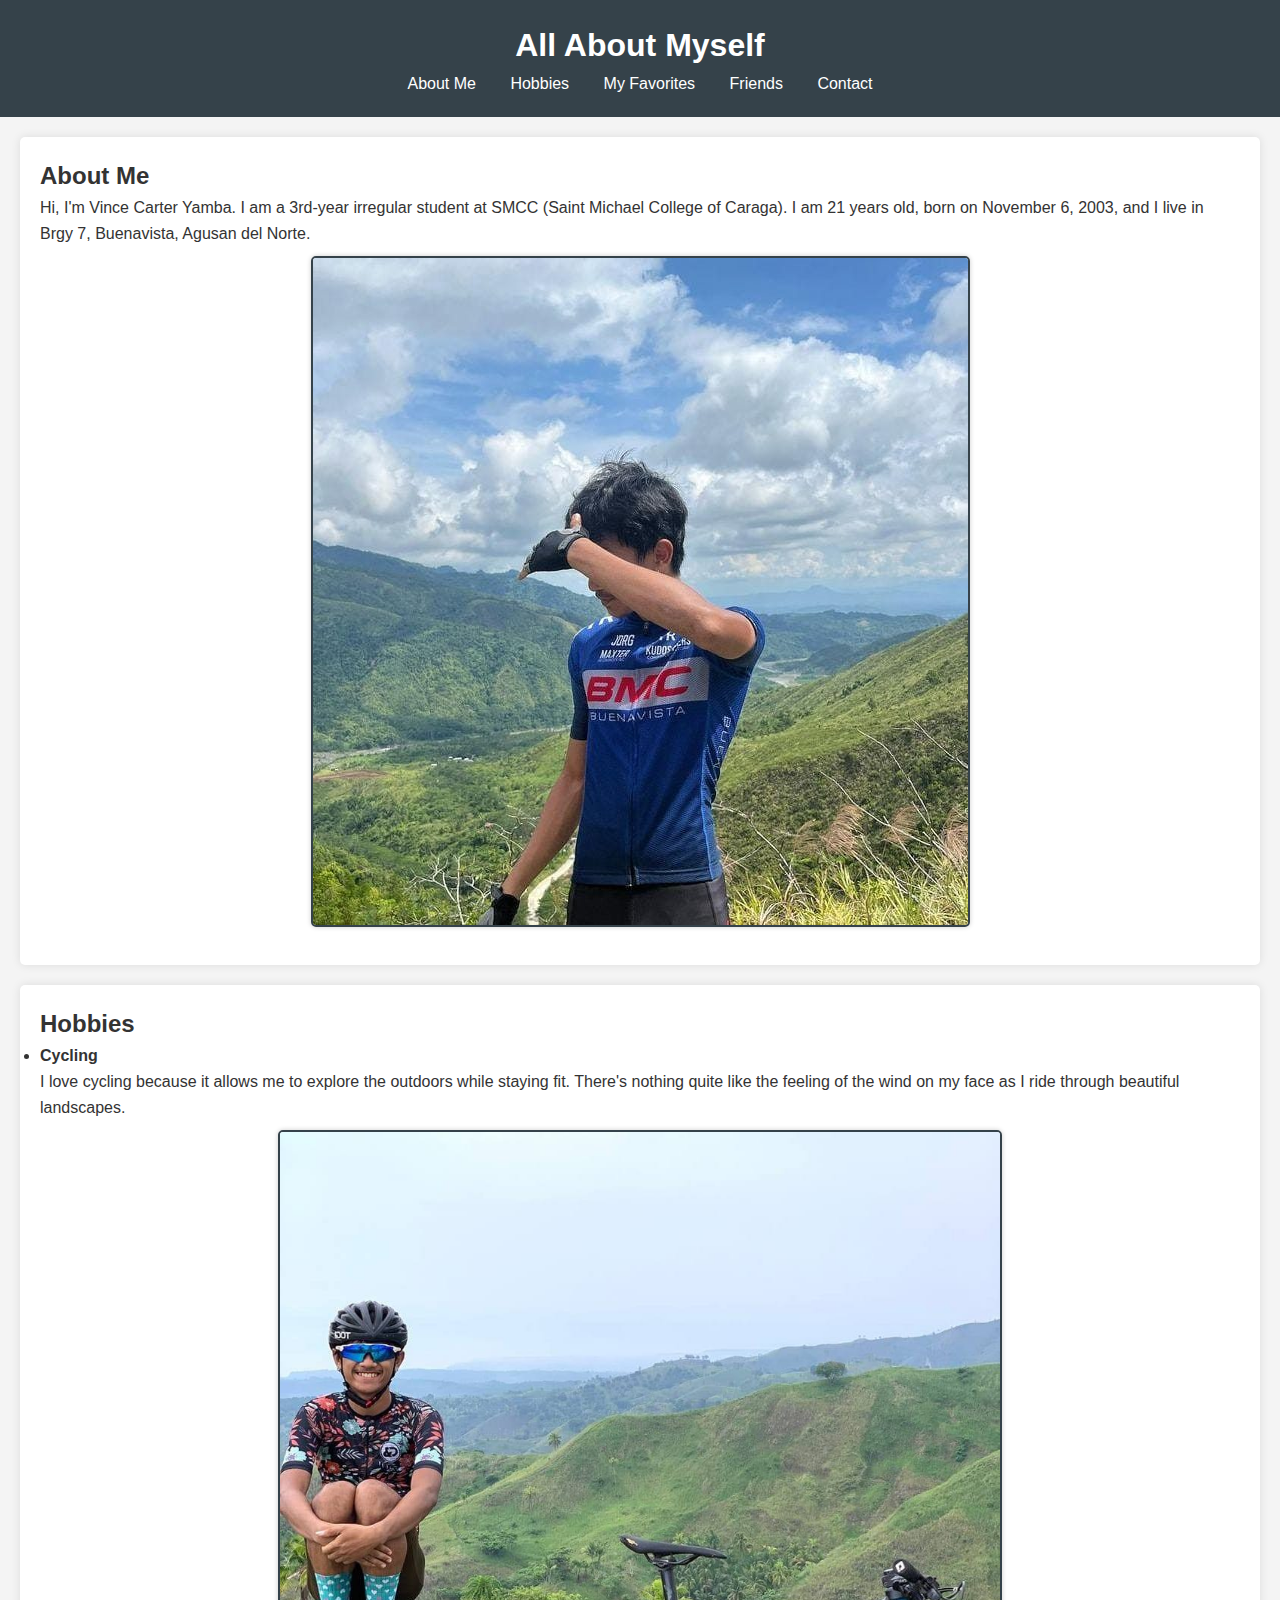
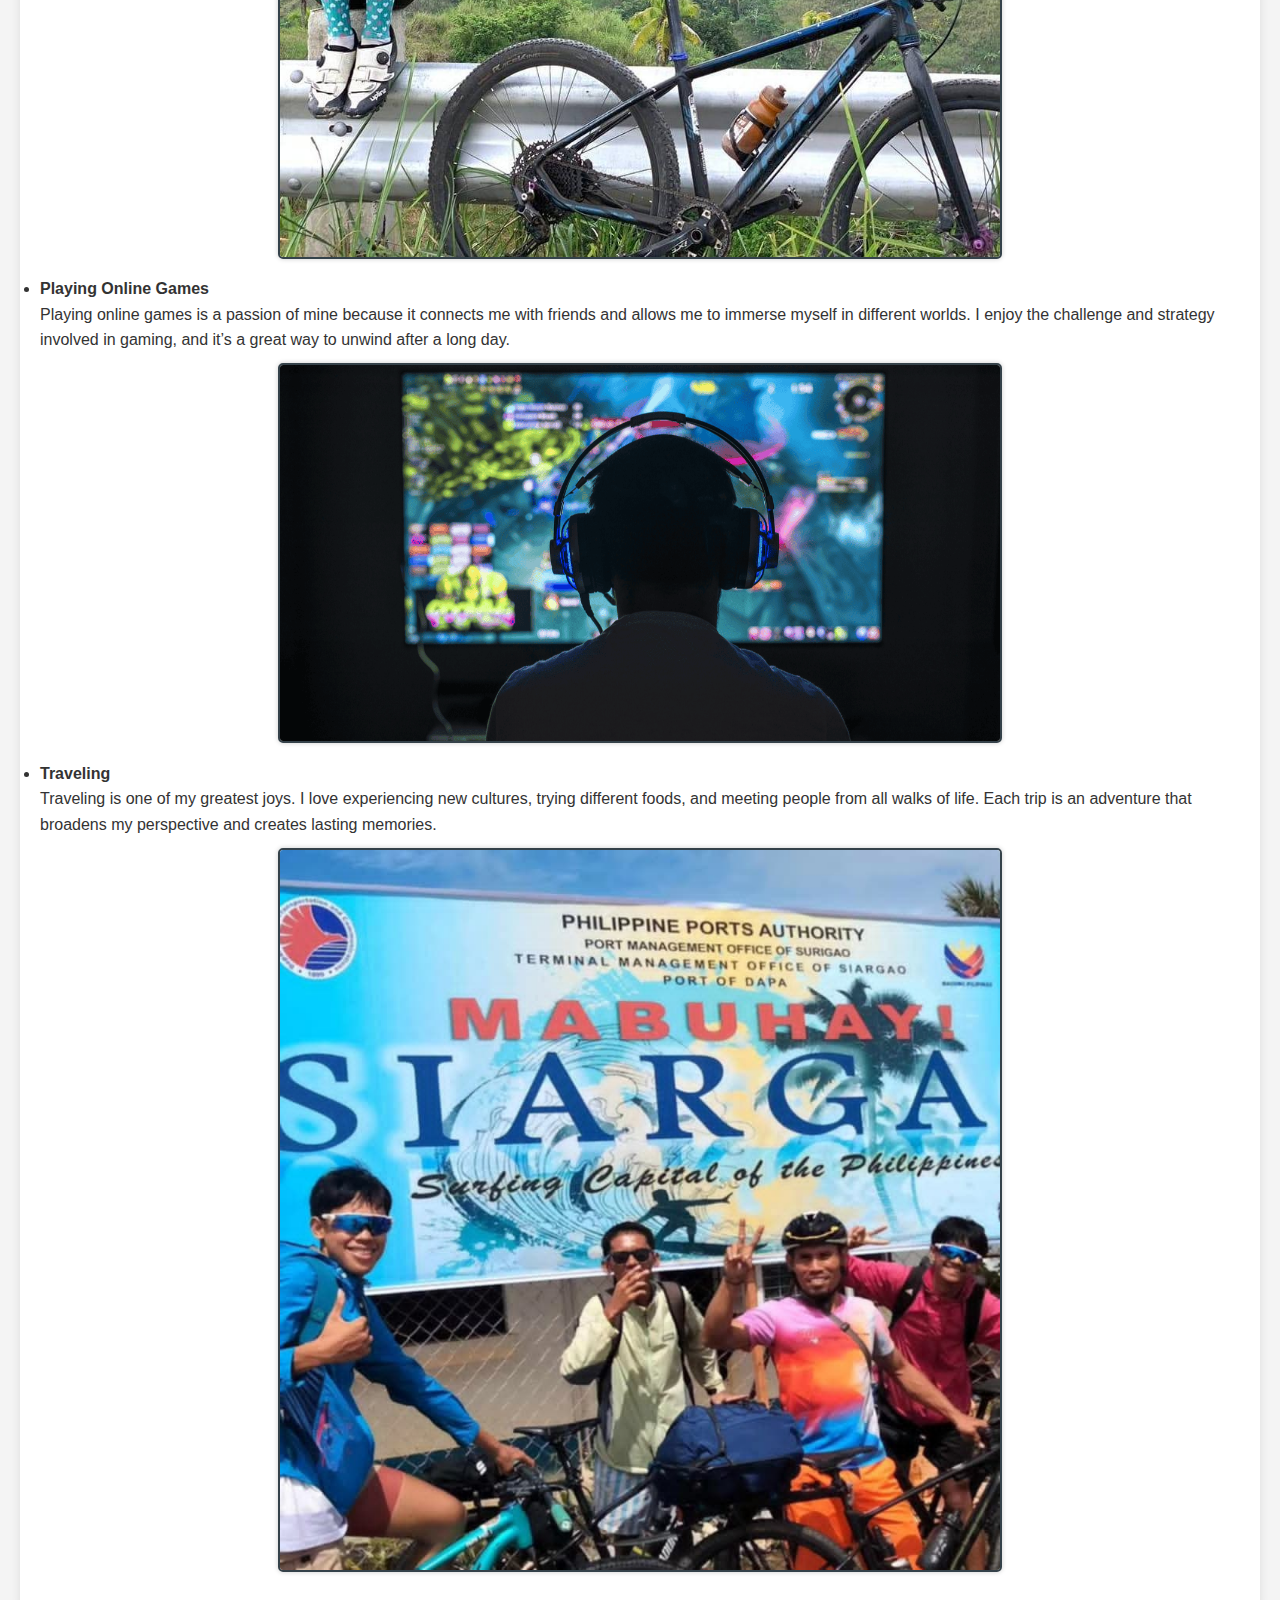
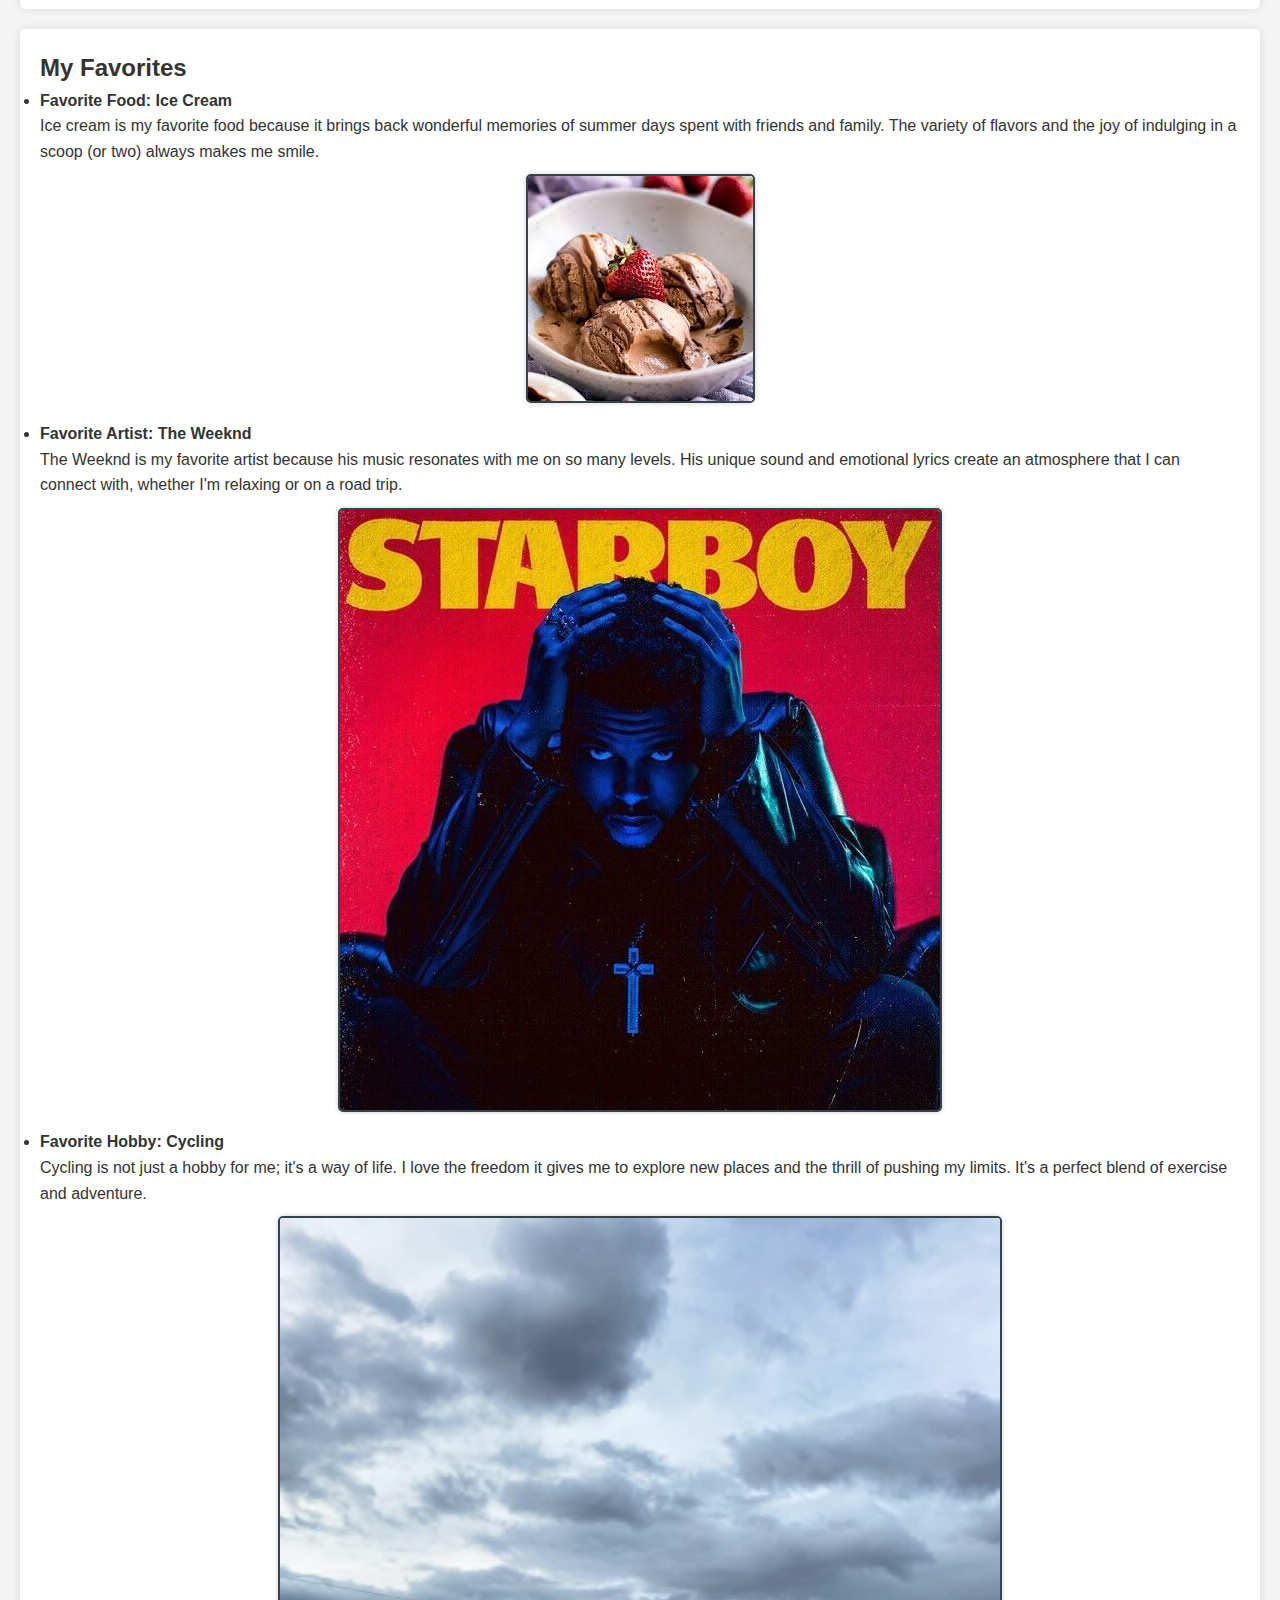
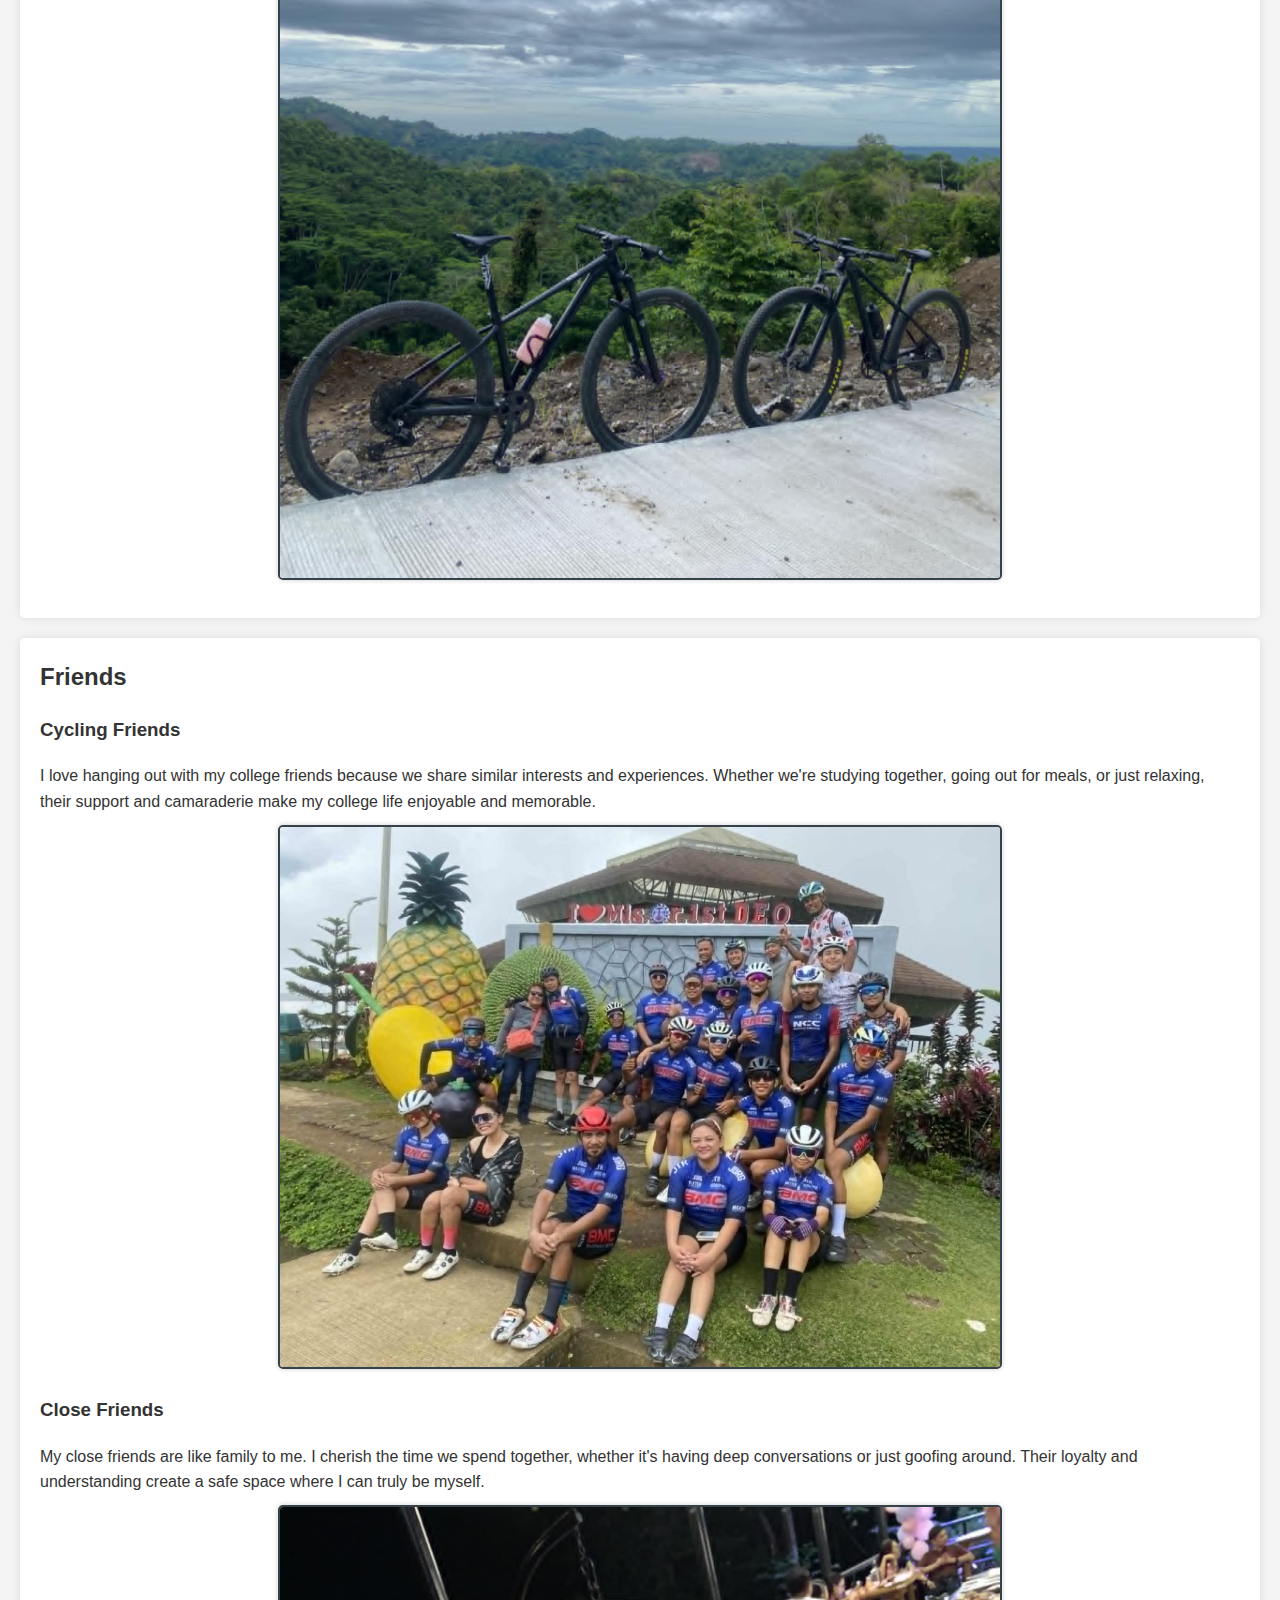
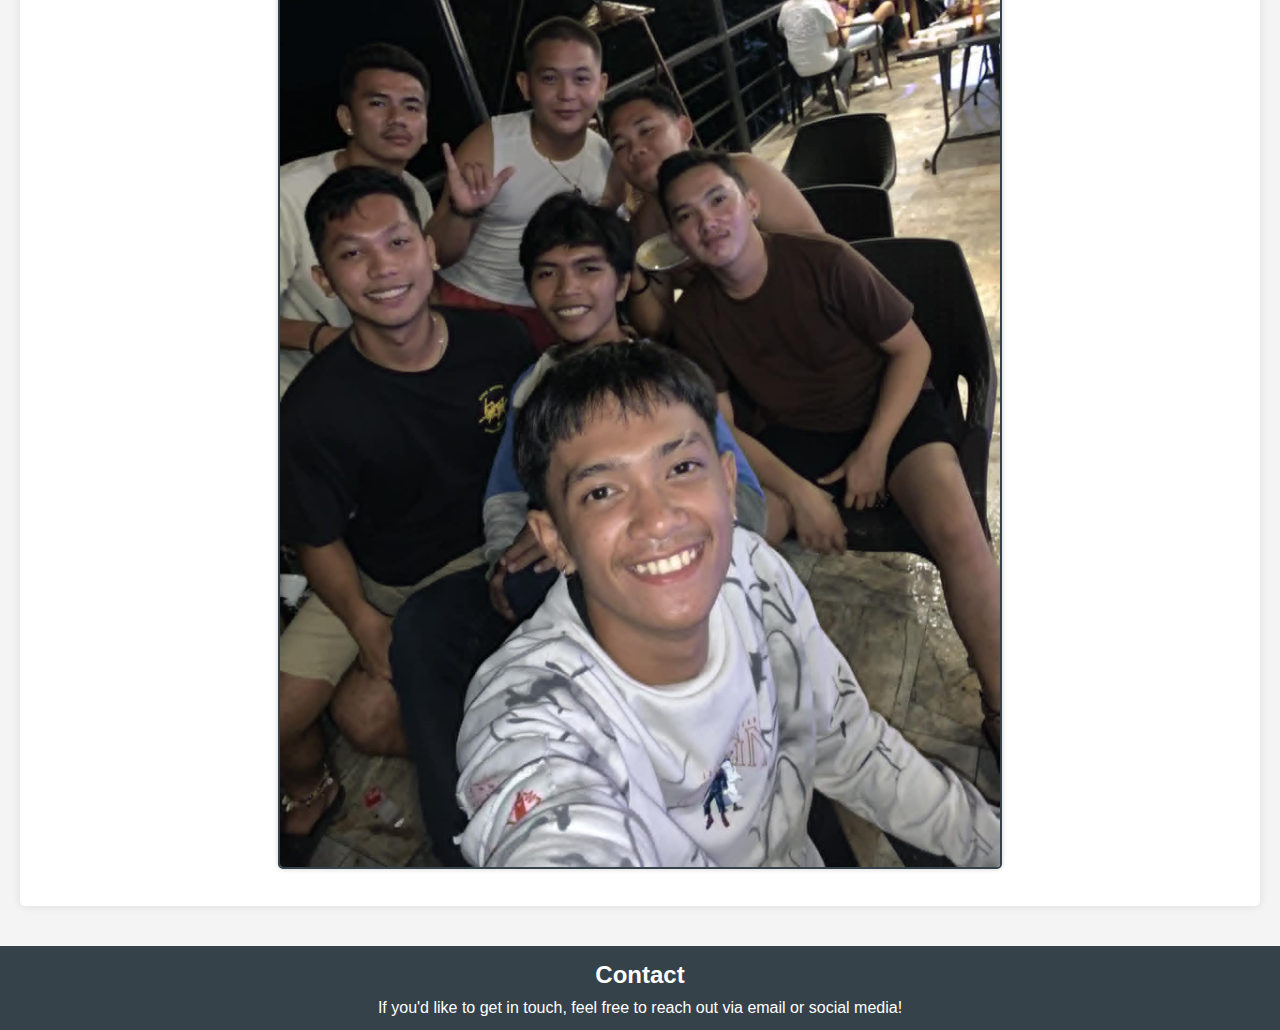
<file: index.html>
<!DOCTYPE html>
<html lang="en">
<head>
    <meta charset="UTF-8">
    <meta name="viewport" content="width=device-width, initial-scale=1.0">
    <title>All About Myself</title>
    <link rel="stylesheet" href="styles.css">
</head>
<body>
    <header>
        <h1>All About Myself</h1>
        <nav>
            <ul>
                <li><a href="#about">About Me</a></li>
                <li><a href="#hobbies">Hobbies</a></li>
                <li><a href="#favorites">My Favorites</a></li>
                <li><a href="#friends">Friends</a></li>
                <li><a href="#contact">Contact</a></li>
            </ul>
        </nav>
    </header>
    
    <main>
        <section id="about">
            <h2>About Me</h2>
            <p>Hi, I'm Vince Carter Yamba. I am a 3rd-year irregular student at SMCC (Saint Michael College of Caraga). I am 21 years old, born on November 6, 2003, and I live in Brgy 7, Buenavista, Agusan del Norte.</p>
            <figure>
                <img src="Carter.jpg" alt="Carter" height="200">
            </figure>
        </section>
        
        <section id="hobbies">
            <h2>Hobbies</h2>
            <ul>
                <li>
                    <strong>Cycling</strong>
                    <p>I love cycling because it allows me to explore the outdoors while staying fit. There's nothing quite like the feeling of the wind on my face as I ride through beautiful landscapes.</p>
                    <figure>
                        <img src="Cycling.jpg" alt="Cycling" height="200">
                    </figure>
                </li>
                <li>
                    <strong>Playing Online Games</strong>
                    <p>Playing online games is a passion of mine because it connects me with friends and allows me to immerse myself in different worlds. I enjoy the challenge and strategy involved in gaming, and it’s a great way to unwind after a long day.</p>
                    <figure>
                        <img src="Indoor.png" alt="Indoor" height="200">
                    </figure>
                </li>
                <li>
                    <strong>Traveling</strong>
                    <p>Traveling is one of my greatest joys. I love experiencing new cultures, trying different foods, and meeting people from all walks of life. Each trip is an adventure that broadens my perspective and creates lasting memories.
                        <figure>
                            <img src="Traveling.jpg" alt="Traveling" height="200">
                        </figure>
                    </p>
                </li>
            </ul>
        </section>

        <section id="favorites">
            <h2>My Favorites</h2>
            <ul>
                <li>
                    <strong>Favorite Food: Ice Cream</strong>
                    <p>Ice cream is my favorite food because it brings back wonderful memories of summer days spent with friends and family. The variety of flavors and the joy of indulging in a scoop (or two) always makes me smile.</p>
                    <figure>
                        <img src="Icecream.jpg" alt="Icecream" height="200">
                    </figure>
                </li>
                <li>
                    <strong>Favorite Artist: The Weeknd</strong>
                    <p>The Weeknd is my favorite artist because his music resonates with me on so many levels. His unique sound and emotional lyrics create an atmosphere that I can connect with, whether I'm relaxing or on a road trip.</p>
                    <figure>
                        <img src="Weekend.jpg" alt="Weekend" height="200">
                    </figure>
                </li>
                <li>
                    <strong>Favorite Hobby: Cycling</strong>
                    <p>Cycling is not just a hobby for me; it's a way of life. I love the freedom it gives me to explore new places and the thrill of pushing my limits. It's a perfect blend of exercise and adventure.</p>
                    <figure>
                        <img src="bike.jpg" alt="bike" height="200">
                    </figure>
                </li>
            </ul>
        </section>

        <section id="friends">
            <h2>Friends</h2>
            <h3>Cycling Friends</h3>
            <p>I love hanging out with my college friends because we share similar interests and experiences. Whether we're studying together, going out for meals, or just relaxing, their support and camaraderie make my college life enjoyable and memorable.
                <figure>
                    <img src="cycling friends.jpg" alt="cycling friends" height="200">
                </figure>
            </p>
            
            <h3>Close Friends</h3>
            <p>My close friends are like family to me. I cherish the time we spend together, whether it's having deep conversations or just goofing around. Their loyalty and understanding create a safe space where I can truly be myself.</p>
            <figure>
                <img src="Close Friends.jpg" alt="close friends" height="200">
            </figure>
            
        </section>
    </main>

    <footer>
        <h2>Contact</h2>
        <p>If you'd like to get in touch, feel free to reach out via email or social media!</p>
    </footer>
</body>
</html>
</file>
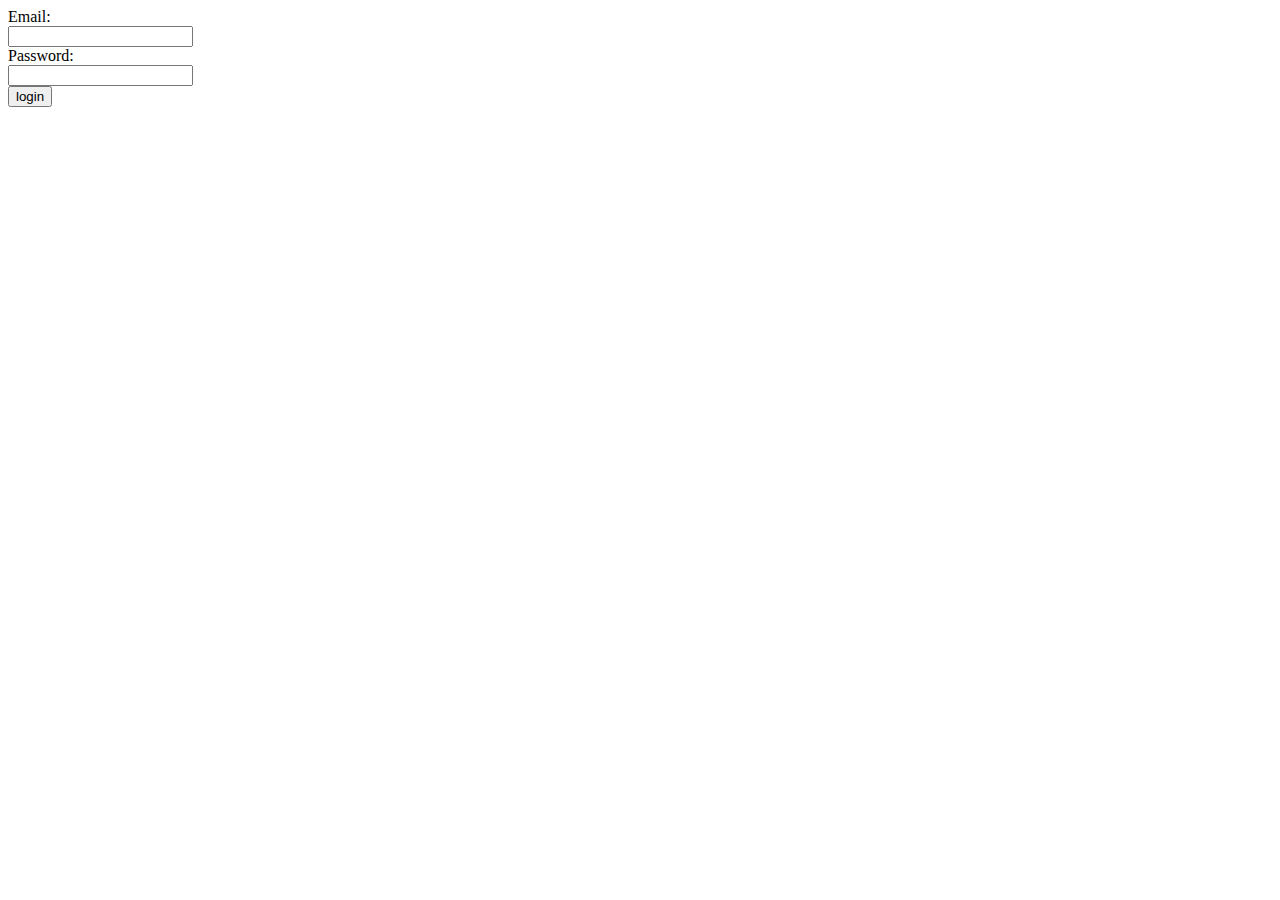
<file: login.html>
<!DOCTYPE html>
<html lang="en">
<head>
    <meta charset="UTF-8">
    <meta name="viewport" content="width=device-width, initial-scale=1.0">
    <title>Log in Form</title>
</head>
<body>
    <form method="post" action="login.php">
        <label>Email:</label><br>
        <input type="Email" name="Email" required><br>
        <label>Password:</label><br>
        <input typle="Password" name="Password" required><br>
        <input type="submit" value="login"><br>

    </form>
  
</body>
</html>
</file>
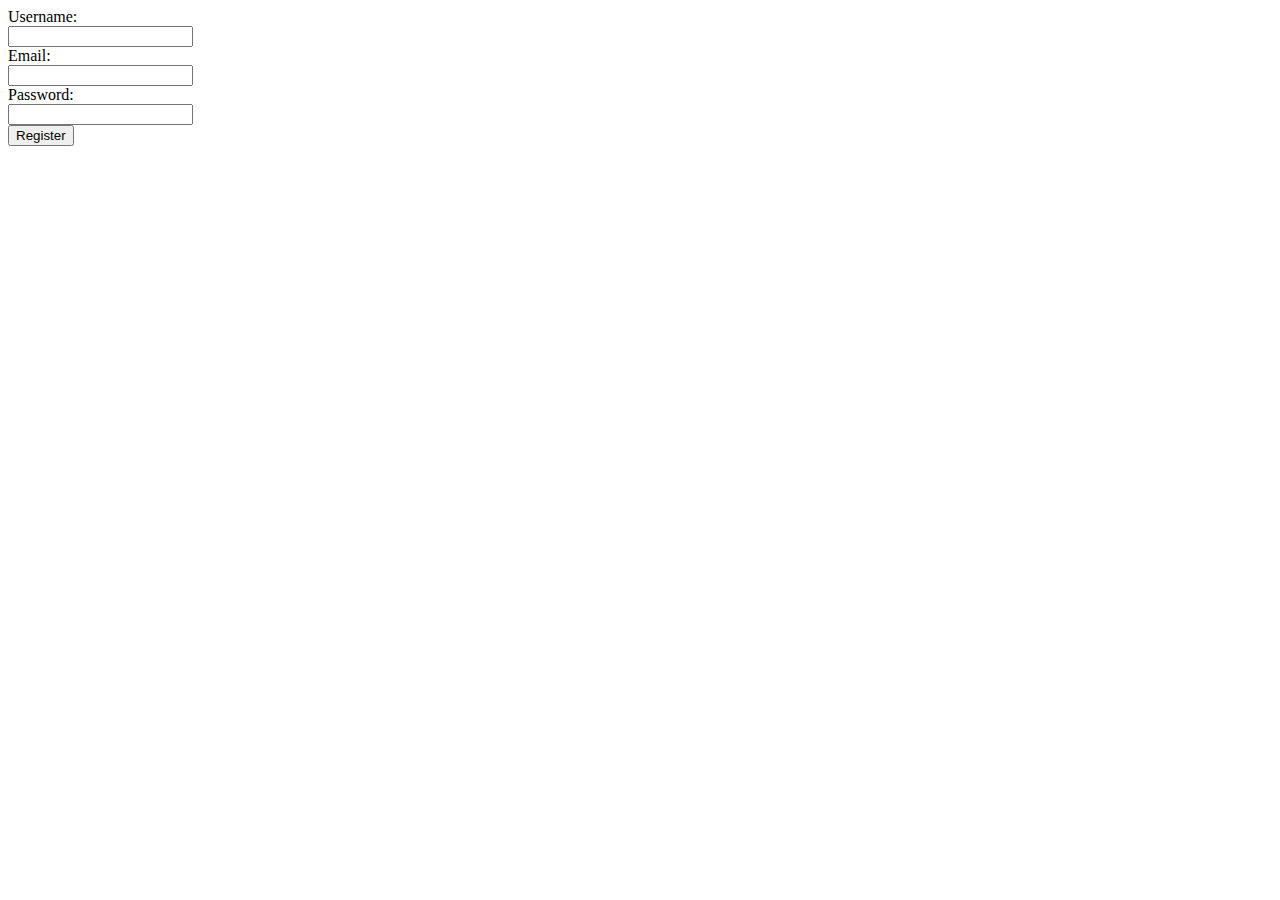
<file: Registration_Form.html>
<!DOCTYPE html>
<html lang="en">
<head>
    <meta charset="UTF-8">
    <meta name="viewport" content="width=device-width, initial-scale=1.0">
    <title>Registration Form</title>
</head>
<body>
    <form method ="post" action="register.php">
        <label>Username:</label><br>
        <input type="text" name="username" required><br>
        <label>Email:</label><br>
        <input type="email" name="email" required><br>
        <label>Password:</label><br>
        <input type="password" name="password" required><br>
        <input type="submit" value="Register" required><br>
    </form>
</body>
</html>
</file>
<file: styles.css>
body, h1, h2, p, ul {
    margin: 0;
    padding: 0;
}


body {
    font-family: Arial, sans-serif;
    line-height: 1.6;
    background-color: #f4f4f4;
    color: #333;
}


header {
    background: #35424a;
    color: #ffffff;
    padding: 20px 0;
    text-align: center;
}

nav ul {
    list-style: none;
}

nav ul li {
    display: inline;
    margin: 0 15px;
}

nav ul li a {
    color: #ffffff;
    text-decoration: none;
}


main {
    padding: 20px;
}

section {
    margin-bottom: 20px;
    padding: 20px;
    background: #ffffff;
    border-radius: 5px;
    box-shadow: 0 0 10px rgba(0, 0, 0, 0.1);
}


figure {
    text-align: center; 
    margin: 10px 0; 
}

figure img {
    max-width: 60%;
    height: auto; 
    border: 2px solid #35424a; 
    border-radius: 5px; 
    box-shadow: 0 0 5px rgba(0, 0, 0, 0.2); 
}


footer {
    text-align: center;
    padding: 10px 0;
    background: #35424a;
    color: #ffffff;
    position: relative;
    bottom: 0;
    width: 100%;
}


@media (max-width: 600px) {
    nav ul li {
        display: block;
        margin: 10px 0;
    }
}
</file>
